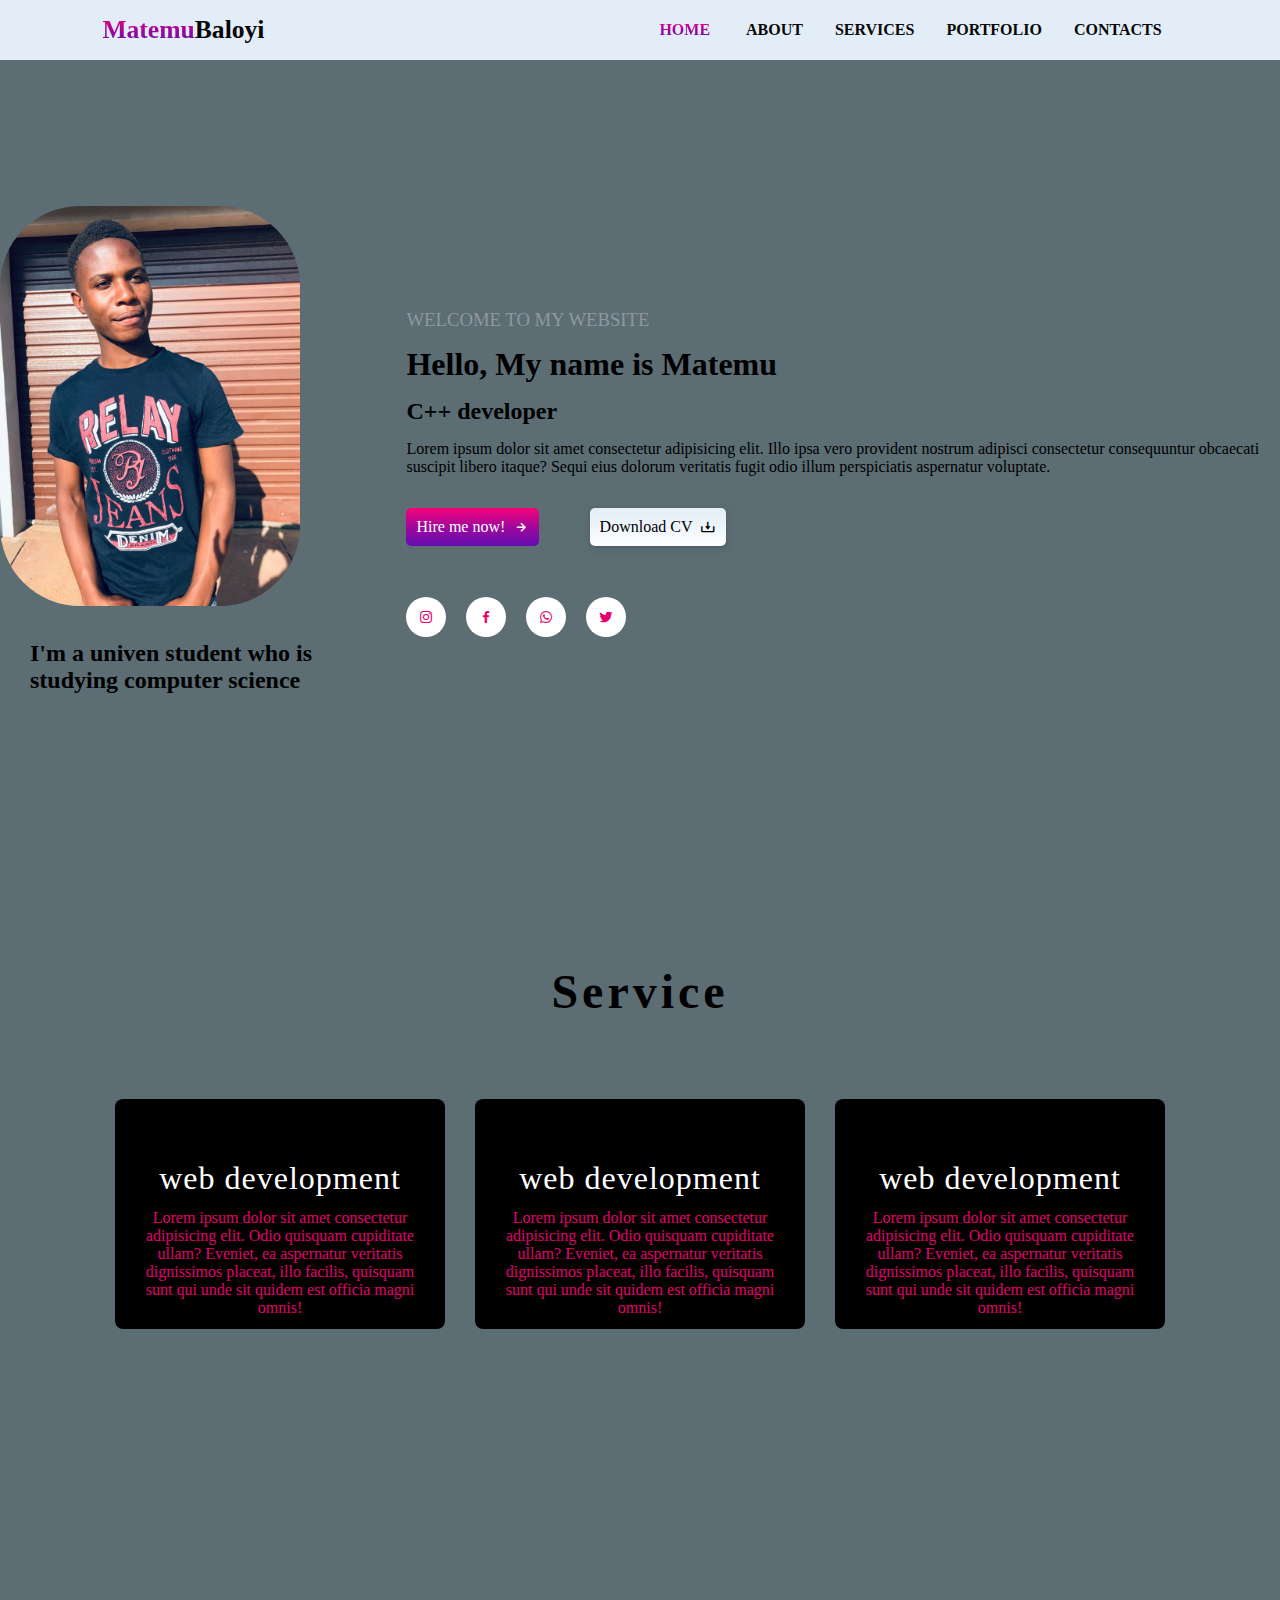
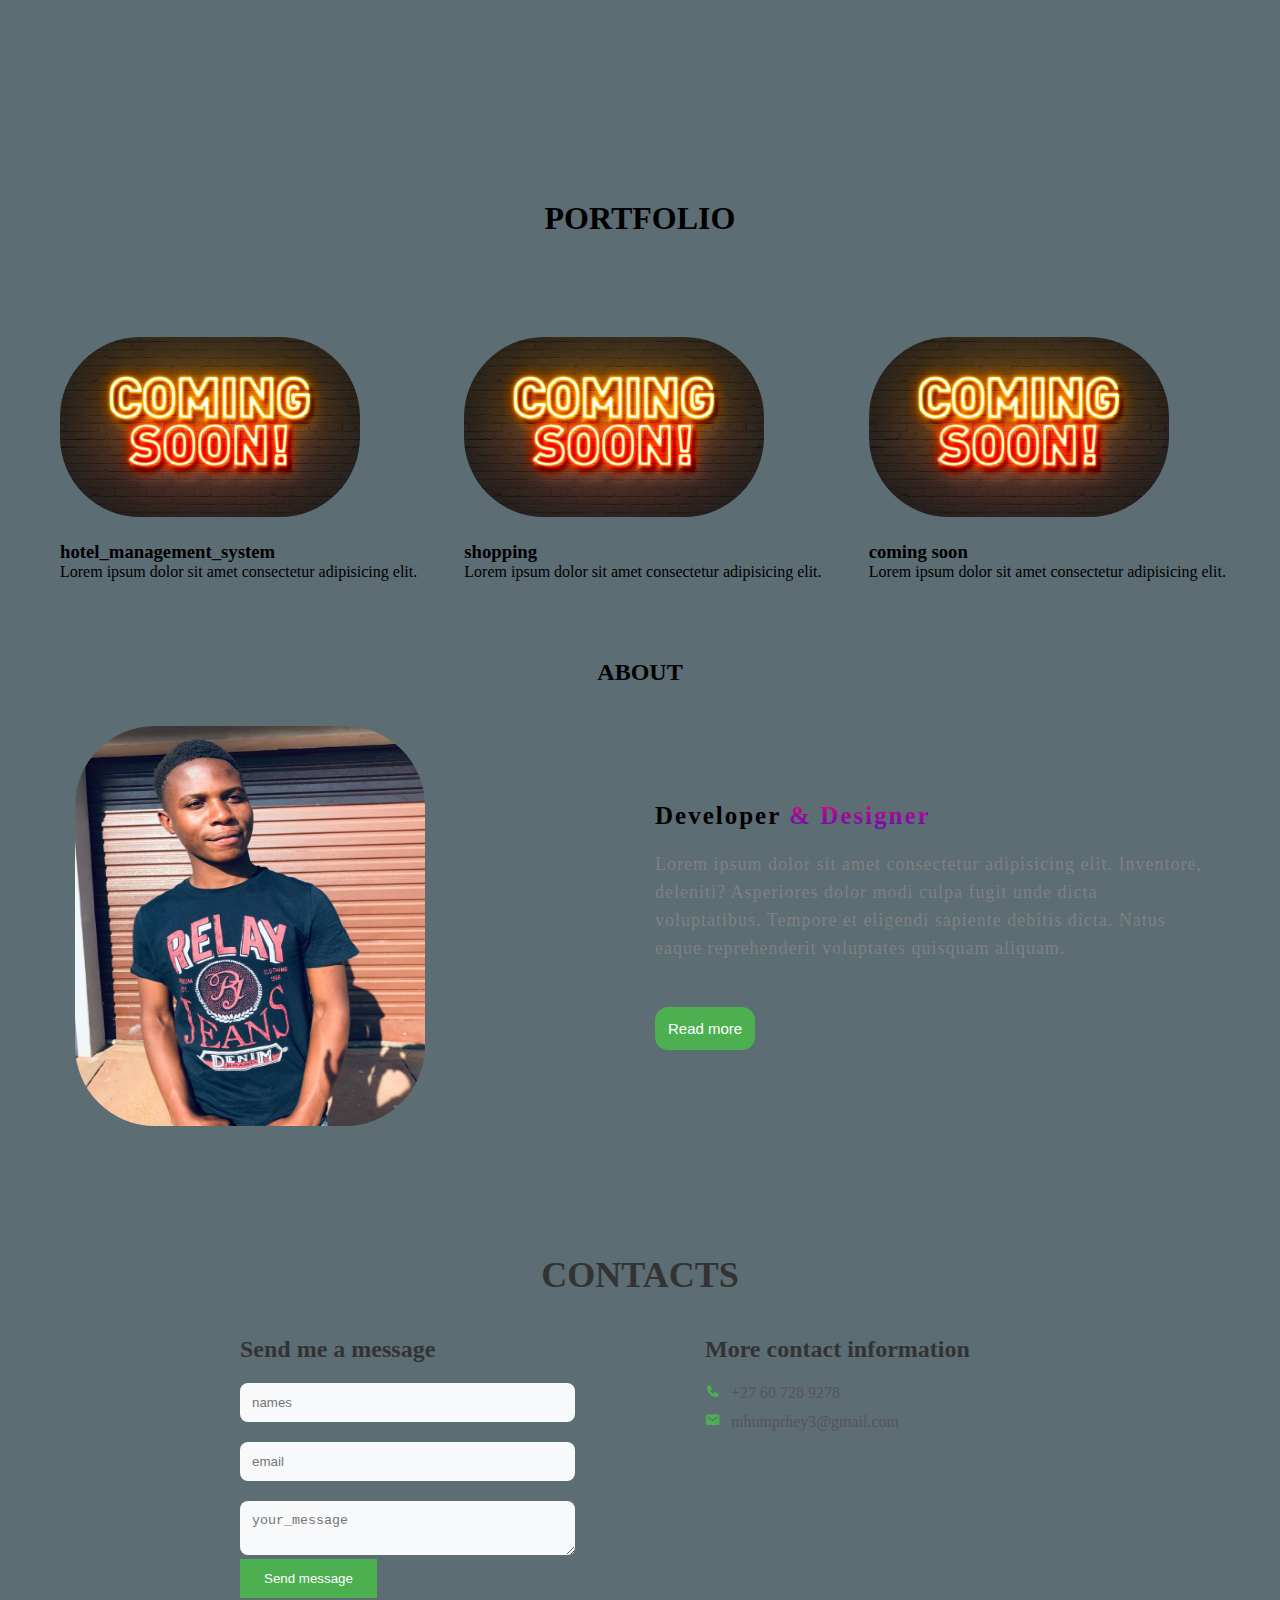
<file: index.html>
<!DOCTYPE html>
<html lang="en">
<head>
    <meta charset="UTF-8">
    <meta name="viewport" content="width=device-width, initial-scale=1.0">
    <link href='https://unpkg.com/boxicons@2.1.4/css/boxicons.min.css' rel='stylesheet'>
    <link rel="stylesheet" href="style.css">
    <title>Homepage</title>
</head>
<body>
    <header>
        <a href="#" class="logo"><span>Matemu</span>Baloyi</a>
        
        <ul class="Navsidebar">
            <li class="x-button" onclick=hideNavsidebar()><a href="#" class="logo"><svg xmlns="http://www.w3.org/2000/svg" display=flex; width="28" height="28" viewBox="0 0 24 24" style="fill: rgba(0, 0, 0, 1);transform: 1px; msFilter: 1px;"><path d="m16.192 6.344-4.243 4.242-4.242-4.242-1.414 1.414L10.535 12l-4.242 4.242 1.414 1.414 4.242-4.242 4.243 4.242 1.414-1.414L13.364 12l4.242-4.242z"></path></svg></a></li>
            <li><a href="home" class="active">HOME</a></li>
            <li><a href="about">ABOUT</a></li>
            <li><a href="services">SERVICES</a></li>
            <li><a href="portfolio">PORTFOLIO</a></li>   
            <li><a href="contact">CONTACTS</a></li>
        </ul> 

        <ul class="nav-list">
            
            <li><a href="home" class="active">HOME</a></li>
            <li><a href="about">ABOUT</a></li>
            <li><a href="services">SERVICES</a></li>
            <li><a href="portfolio">PORTFOLIO</a></li> 
            <li><a href="contact">CONTACTS</a></li>
            <li class="menu" onclick=showNavsidebar()><a href="#"><svg xmlns="http://www.w3.org/2000/svg"  width="24" height="24" viewBox="0 0 24 24" style="fill: rgba(0, 0, 0, 1); transform:1 ; msFilter:2;"><path d="M4 6h16v2H4zm0 5h16v2H4zm0 5h16v2H4z"></path></svg></i></a></li>
        </ul>   
    </header>

    <section class="homes" id="homes">
        <div class="img-dalas">
            <img src="img/IMG-20200815-WA0016.jpg" alt="">
            <div class="rotating-img">
                <div class="text">
                    <p><h2>I'm a univen student who is studying computer science</h2></p>
                </div>
            </div>
        </div>
        <div class="dalas-info">
            <h3>Welcome to my website</h3>
            <h1>Hello, My name is Matemu</h1>

            <div class="text-animate">
                <h2>C++ developer</h2>
            </div>

            <p>Lorem ipsum dolor sit amet consectetur adipisicing elit. Illo ipsa vero provident nostrum adipisci consectetur consequuntur obcaecati suscipit libero itaque? Sequi eius dolorum veritatis fugit odio illum perspiciatis aspernatur voluptate.</p>
            
            <div class="btn-box">
                <a href="mhumprhey3@gmail.com" class="btn">Hire me now!<i class='bx bx-right-arrow-alt'></i></a>
                <a href="img/blank.txt.txt" target="_blank" class="btn d-CV">Download CV<i class='bx bx-download' ></i></a>
            </div>
            <div class="social-media">

               <div class="Icons">
                  <a href="https://www.instagram.com"><i class='bx bxl-instagram' ></i></a>
                  <span></span>
                </div>

                <div class="Icons">
                   <a href="https://www.facebook.com"><i class='bx bxl-facebook' ></i></a>
                   <span></span>
                </div>

                <div class="Icons">
                  <a href="https://whatsapp.com"><i class='bx bxl-whatsapp' ></i></a>
                  <span></span>
                </div>

                <div class="Icons">
                    <a href="https://www.x.com"><i class='bx bxl-twitter' ></i></a>
                    <span></span>
                </div>
            </div>
        </div>
        
    </section>

    
    <section class="services">
        <div class="service_content">
            <h1 class="service_header">Service</h1>
            <div class="service">
                <div class="card_content">
                    
                    <div class="card">
                        <i class = 'bx bxs-image-alt'></i>
                        <h2 class="role">web development</h2>
                        <p class="paragraph">Lorem ipsum dolor sit amet consectetur adipisicing elit. 
                            Odio quisquam cupiditate ullam? Eveniet, ea aspernatur veritatis dignissimos placeat,
                             illo facilis, quisquam sunt qui unde sit quidem est officia magni omnis!</p>
                    </div>
                     <div class="card">
                        <i class = 'bx bxs-image-alt'></i>
                        <h2 class="role">web development</h2>
                        <p class="paragraph">Lorem ipsum dolor sit amet consectetur adipisicing elit. 
                            Odio quisquam cupiditate ullam? Eveniet, ea aspernatur veritatis dignissimos placeat,
                             illo facilis, quisquam sunt qui unde sit quidem est officia magni omnis!</p>
                    </div>
                     <div class="card">
                        <i class = 'bx bxs-image-alt'></i>
                        <h2 class="role">web development</h2> 
                        <p class="paragraph">Lorem ipsum dolor sit amet consectetur adipisicing elit. 
                            Odio quisquam cupiditate ullam? Eveniet, ea aspernatur veritatis dignissimos placeat,
                             illo facilis, quisquam sunt qui unde sit quidem est officia magni omnis!</p>
                    </div>
                    
                </div>
            </div>
        </div>
    </section>
    
    

    <section class="portfolio">

        <div class="portfolio_header">
        <h3>
            PORTFOLIO
        </h3>
        
        </div>

        

        <div class="projects">
            
            <div class="portfolio_image">
              <div class="hotel_management_system">
                  <img src="img/coming soon.jpg" alt="">
                  <h3>
                     hotel_management_system
                  </h3>
                  <p>Lorem ipsum dolor sit amet consectetur adipisicing elit.</p>
             </div> 
            </div>

            <div class="portfolio_image">
              <div class="Online_shopping_page">
                  <img src="img/coming soon.jpg" alt="">
                  <h3>
                     shopping
                  </h3>
                  <p>Lorem ipsum dolor sit amet consectetur adipisicing elit.</p>
             </div>
            </div>
            
            <div class="portfolio_image">
              <div class="Online_shopping_page">
                  <img src="img/coming soon.jpg" alt="">
                  <h3>
                     coming soon
                  </h3>
                  <p>Lorem ipsum dolor sit amet consectetur adipisicing elit.</p>
             </div>
            </div>

        </div>
    </section>
    

    <section class="about" id="about">
        <h2 class="about_header">ABOUT</h2>
        <div class="about_content"> 
            <img src="img/IMG-20200815-WA0016.jpg" alt="">

            <div class="about_text">
                
                <h5 class="about_role">Developer <span class="role">& Designer</span> </h5>
                <p>
                Lorem ipsum dolor sit amet consectetur adipisicing elit.
                 Inventore, deleniti? Asperiores dolor modi culpa fugit unde dicta voluptatibus. 
                 Tempore et eligendi sapiente debitis dicta. Natus eaque reprehenderit voluptates quisquam aliquam.
                </p>
                <button class="button">Read more</button>
            </div>
        </div>
    </section>
 
   

   <section class="contacts">
     <div class="container">
        <h2 class="contact_header">CONTACTS</h2>
        <div class="contact_wrapper">
            <div class="contact_form">
                <h3 class="notice">Send me a message</h3>      
            <form>
                <div class="form_group">
                    <input type="text" name="name" placeholder="names" id="Your_name">
                </div>
                 <div class="form_group">
                    <input type="email" name="email" placeholder="email">
                </div>
                 <div class="form_group_meassge">
                    <textarea name="message" placeholder="your_message"></textarea>
                </div>
                <button type="Submit">Send message</button>
            </form>
            </div>
            <div class="contact_information">
            <h3>More contact information</h3>
            <p><i class='bx bxs-phone' ></i>+27 60 728 9278</p>
            <p><i class='bx bxs-envelope' ></i>mhumprhey3@gmail.com</p>
            </div>
            
        </div>
        
    </div>
    
   </section>

   <footer>

   </footer>

   <script>
    function showNavsidebar() {
        const sidebar = document.querySelector('.Navsidebar')
        sidebar.style.display = 'flex'
    }
    function hideNavsidebar() {
        const sidebar = document.querySelector('.Navsidebar')
        sidebar.style.display = 'none'
    }
   </script>
    <script src="https:smtpjs.com/v3/smtp.js"></script>
</body>
</html>
</file>
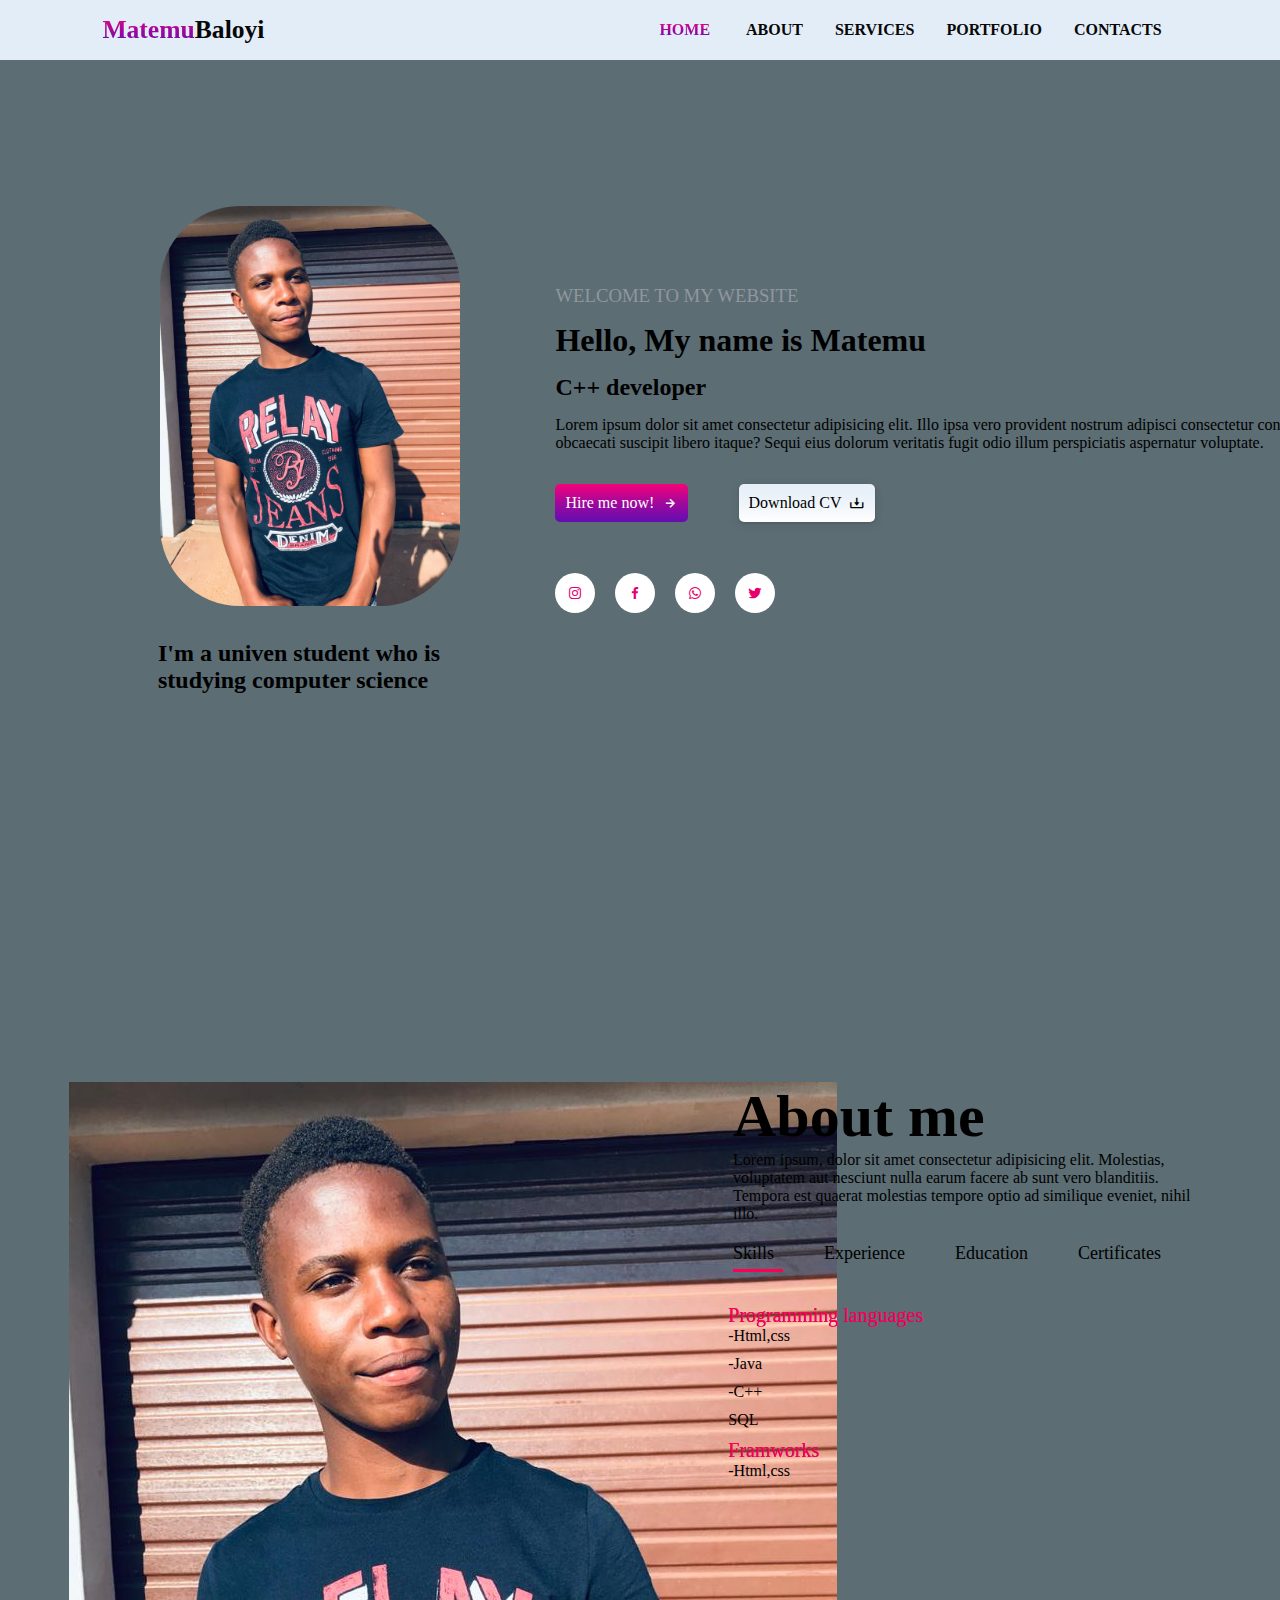
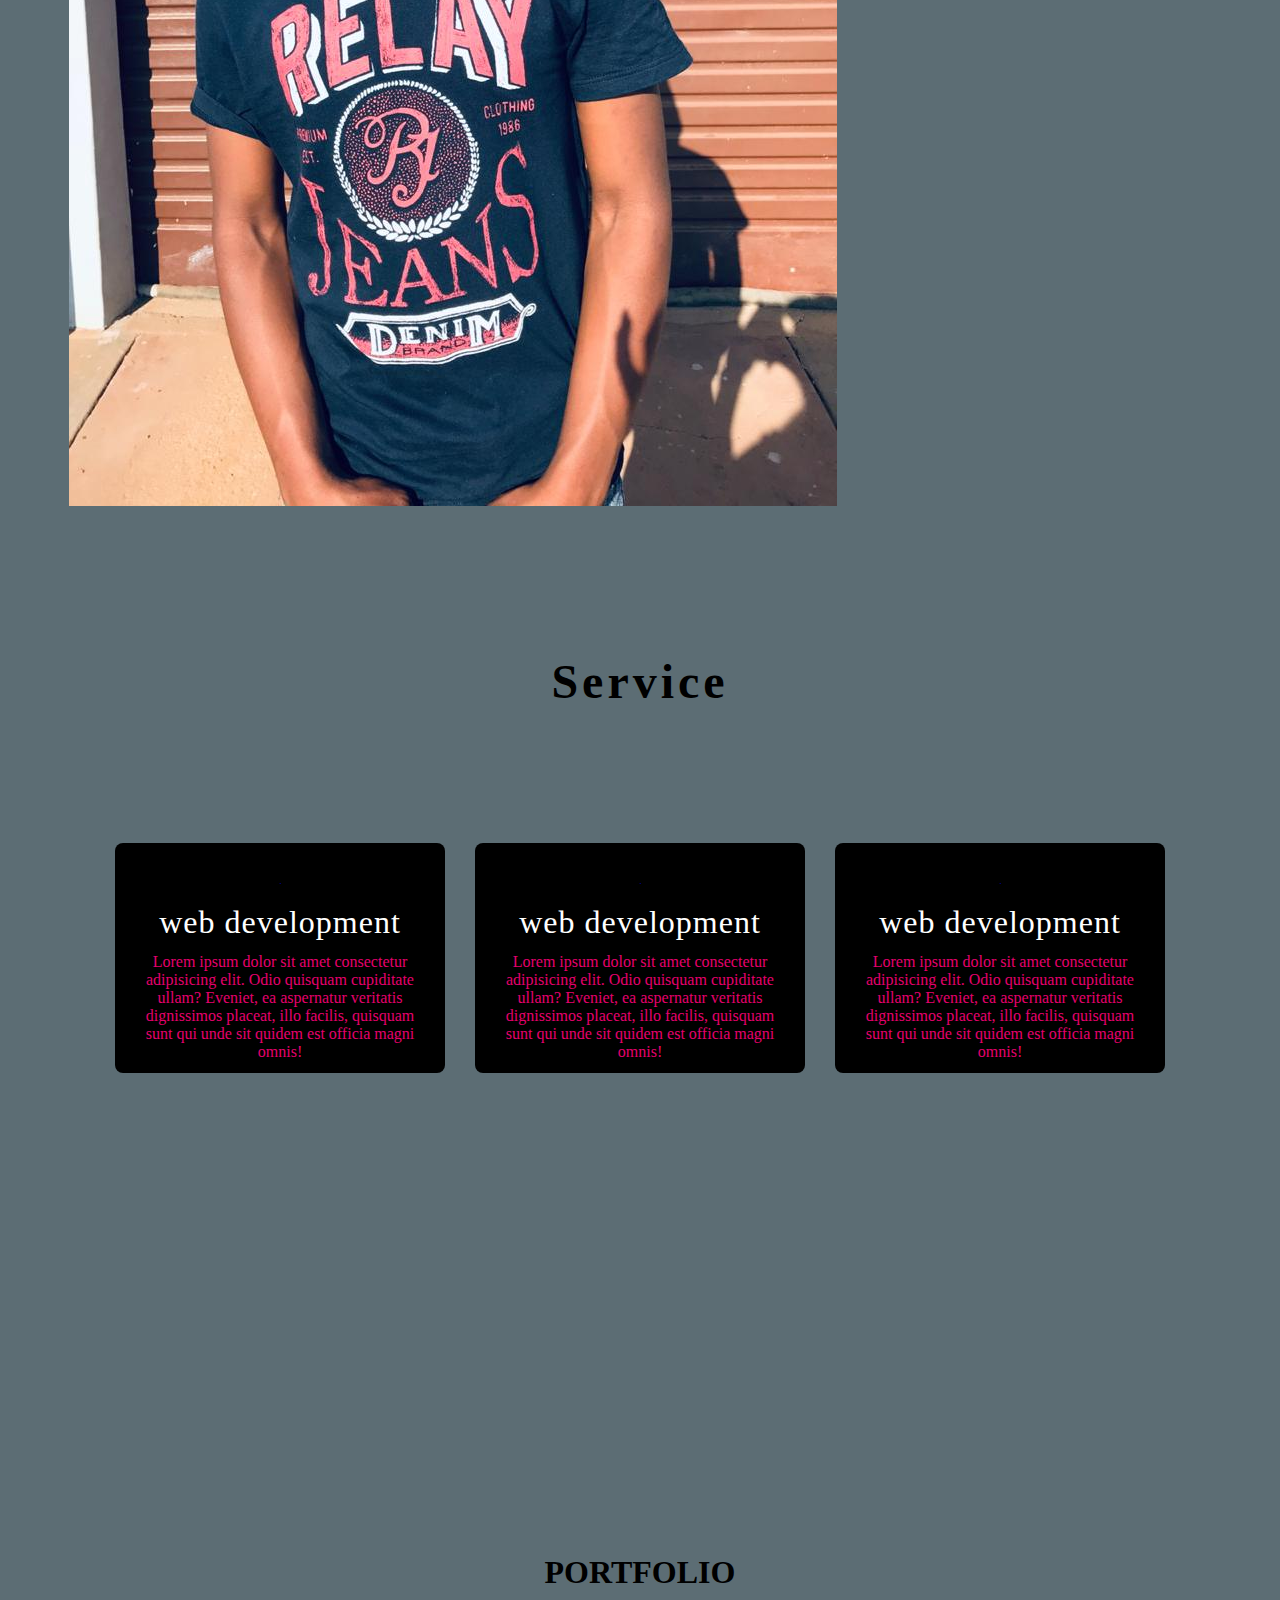
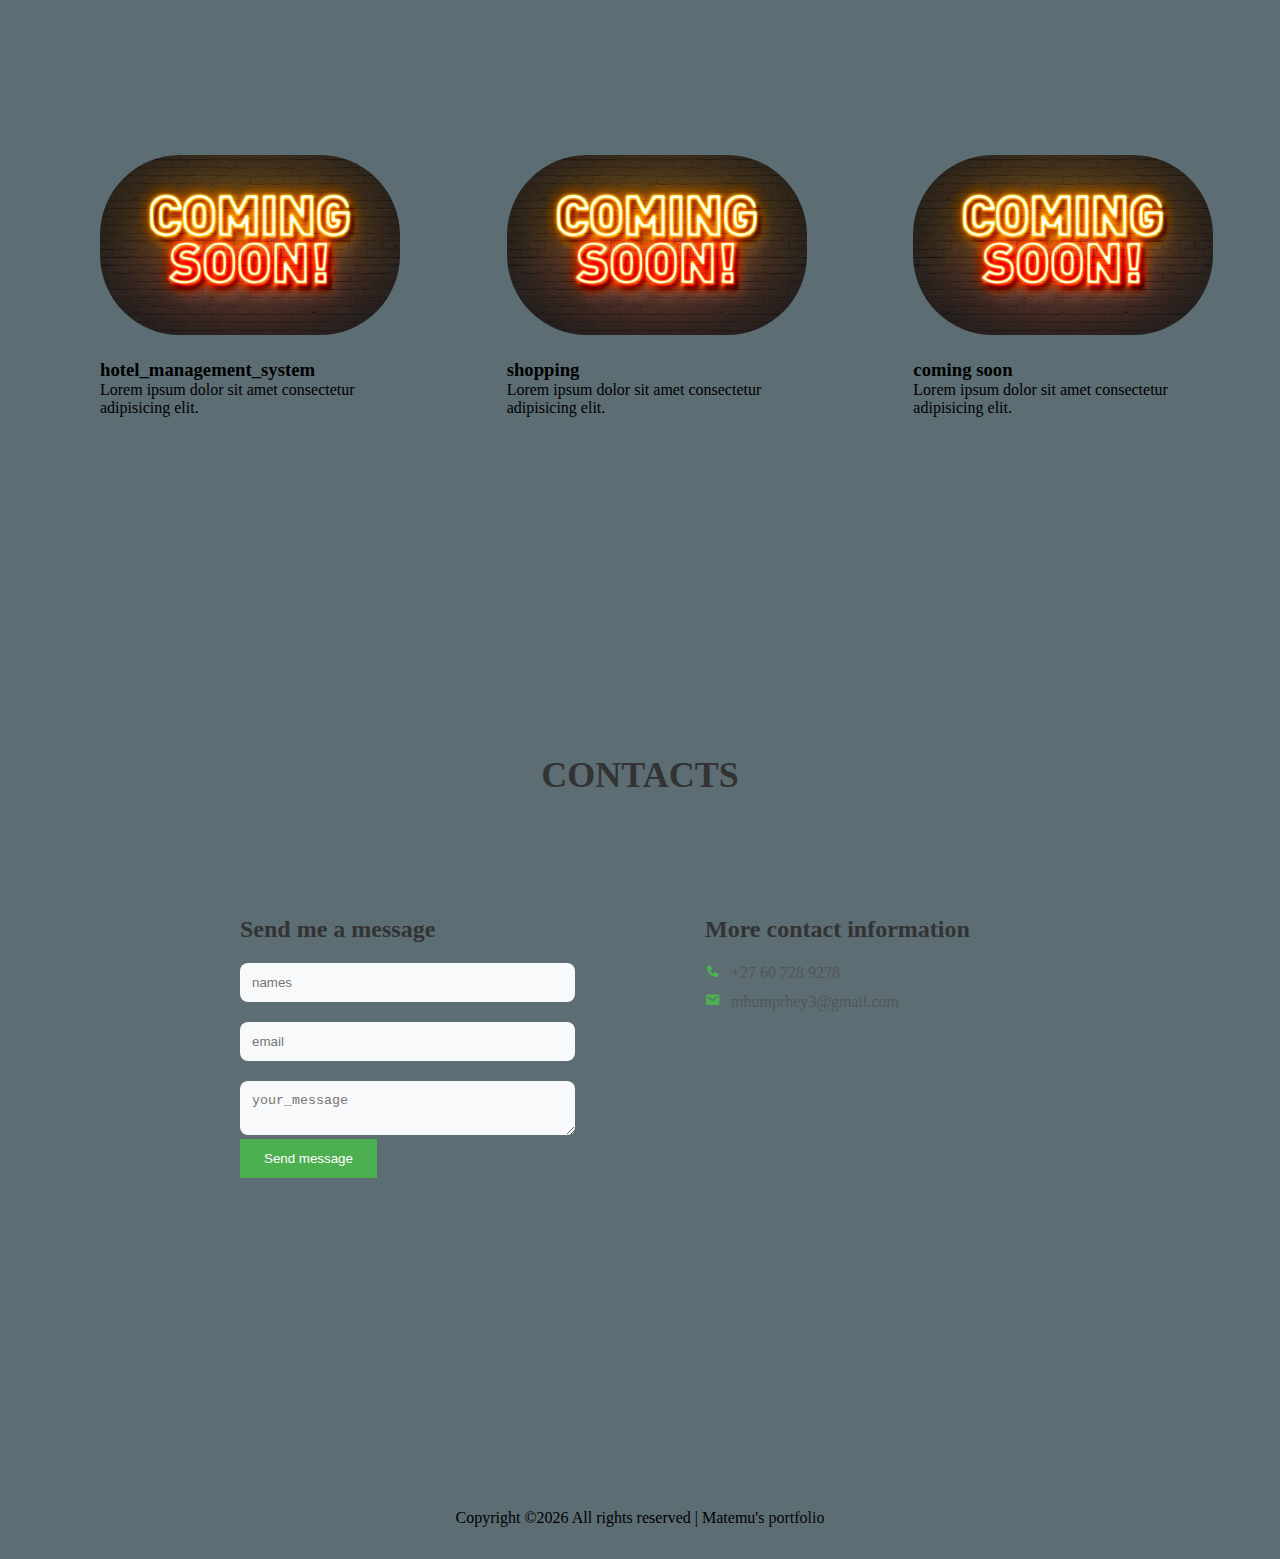
<file: MyHomepage/index.html>
<!DOCTYPE html>
<html lang="en">
<head>
    <meta charset="UTF-8">
    <meta name="viewport" content="width=device-width, initial-scale=1.0">
    <link href='https://unpkg.com/boxicons@2.1.4/css/boxicons.min.css' rel='stylesheet'>
    <link rel="stylesheet" href="style.css">
    <link rel="icon" type="image/x-icon" href="/img/android-chrome-512x512.png">
    <title>Matemu Baloyi portfolio</title>
</head>
<body>
    <header>
        <a href="#" class="logo"><span>Matemu</span>Baloyi</a>
        
        <ul class="Navsidebar">
            <li class="x-button" onclick=hideNavsidebar()><a href="#" class="logo"><svg xmlns="http://www.w3.org/2000/svg" display=flex; width="28" height="28" viewBox="0 0 24 24" style="fill: rgba(0, 0, 0, 1);transform: 1px; msFilter: 1px;"><path d="m16.192 6.344-4.243 4.242-4.242-4.242-1.414 1.414L10.535 12l-4.242 4.242 1.414 1.414 4.242-4.242 4.243 4.242 1.414-1.414L13.364 12l4.242-4.242z"></path></svg></a></li>
            <li><a href="#homes" class="active">HOME</a></li>
            <li><a href="#about">ABOUT</a></li>
            <li><a href="#services">SERVICES</a></li>
            <li><a href="#portfolio">PORTFOLIO</a></li>   
            <li><a href="#contacts">CONTACTS</a></li>
        </ul> 

        <ul class="nav-list">
            
            <li><a href="#homes" class="active">HOME</a></li>
            <li><a href="#about">ABOUT</a></li>
            <li><a href="#services">SERVICES</a></li>
            <li><a href="#portfolio">PORTFOLIO</a></li> 
            <li><a href="#contacts">CONTACTS</a></li>
            <li class="menu  responsive-menu" onclick=showNavsidebar()><a href="#"><svg xmlns="http://www.w3.org/2000/svg"  width="24" height="24" viewBox="0 0 24 24" style="fill: rgba(0, 0, 0, 1); transform:1 ; msFilter:2;"><path d="M4 6h16v2H4zm0 5h16v2H4zm0 5h16v2H4z"></path></svg></i></a></li>
        </ul>   
    </header>

    <section class="homes" id="homes">
        <div class="img-dalas">
            <img src="img/IMG-20200815-WA0016.jpg" alt="">
            <div class="rotating-img">
                <div class="text">
                    <p><h2>I'm a univen student who is studying computer science</h2></p>
                </div>
            </div>
        </div>
        <div class="dalas-info">
            <h3>Welcome to my website</h3>
            <h1>Hello, My name is Matemu</h1>

            <div class="text-animate">
                <h2>C++ developer</h2>
            </div>

            <p>Lorem ipsum dolor sit amet consectetur adipisicing elit. Illo ipsa vero provident nostrum adipisci consectetur consequuntur obcaecati suscipit libero itaque? Sequi eius dolorum veritatis fugit odio illum perspiciatis aspernatur voluptate.</p>
            
            <div class="btn-box">
                <a href="mhumprhey3@gmail.com" class="btn">Hire me now!<i class='bx bx-right-arrow-alt'></i></a>
                <a href="img/Matemu CV.pdf" target="_blank" class="btn d-CV">Download CV<i class='bx bx-download' ></i></a>
            </div>
            <div class="social-media">

               <div class="Icons">
                  <a href="https://www.instagram.com/matimu.baloyi"><i class='bx bxl-instagram' ></i></a>
                  <span></span>
                </div>

                <div class="Icons">
                   <a href="https://www.facebook.com/matimu.baloyi.710"><i class='bx bxl-facebook' ></i></a>
                   <span></span>
                </div>

                <div class="Icons">
                  <a href="https://wa.me/0607289278"><i class='bx bxl-whatsapp' ></i></a>
                  <span></span>
                </div>

                <div class="Icons">
                    <a href="https://www.x.com"><i class='bx bxl-twitter' ></i></a>
                    <span></span>
                </div>
            </div>
        </div>
        
    </section>

        <section class="about" id="about">
        <div class="container">
            <div class="row">
                <div class="about-col-1">
                    <img src="img/IMG-20200815-WA0016.jpg" class="image" alt="">
                </div>
                <div class="about-col-2">
                    <h1 class="sub-title">About me</h1>
                    <p>Lorem ipsum, dolor sit amet consectetur adipisicing elit. Molestias,
                         voluptatem aut nesciunt nulla earum facere ab sunt vero blanditiis.
                         Tempora est quaerat molestias tempore optio ad similique eveniet, nihil illo.</p>
                    <div class="tab-titles">
                        <p class="tab-links active-link" onclick="opentab('skills')">Skills</p>
                        <p class="tab-links" onclick="opentab('experience')">Experience</p>
                        <p class="tab-links" onclick="opentab('education')">Education</p>
                        <p class="tab-links" onclick="opentab('certificates')">Certificates</p>
                    </div>     
                    <div class="tab-contents active-tab" id="skills">
                        <ul>
                            <li><span>Programming languages</span><br>-Html,css</li>
                            <li>-Java</li>
                            <li>-C++</li>
                            <li>SQL</li>
                            <li><span>Framworks</span><br>-Html,css</li>
                            
                        </ul>
                    </div>
                    <div class="tab-contents" id="experience">
                        <ul>
                            <li><span>programming languages</span><br>-Html,css</li>
                            <li>-Java</li>
                            <li>-C++</li>
                            <li>SQL</li>
                        </ul>
                    </div>
                    <div class="tab-contents" id="education">
                        <ul>
                            <li><span>University of Venda</span><br></li>
                            <li>Bsc in Computer Sciences</li>
                            <li><span>2021-Current</span></li>
                            
                        </ul>
                    </div>
                    <div class="tab-contents" id="certificates">
                        <ul>
                            <li><span>COMING SOON</span><br></li>
                            
                        </ul>
                    </div>
                </div>
            </div>
        </div>
    </section>

 <!--<section class="abouts" id="abouts">
        <h2 class="about_header">ABOUT</h2>
          <div class="about_content"> 
            <img src="img/IMG-20200815-WA0016.jpg" class="images" alt="">

            <div class="about_text">
                
                <h5 class="about_role">Developer <span class="role">& Designer</span> </h5>
                <p>
                Lorem ipsum dolor sit amet consectetur adipisicing elit.
                 Inventore, deleniti? Asperiores dolor modi culpa fugit unde dicta voluptatibus. 
                 Tempore et eligendi sapiente debitis dicta. Natus eaque reprehenderit voluptates quisquam aliquam.
                </p>
                <a href=""><button class="button">Read more</button></a>
            </div>
        </div>
    </section>
    -->
    <section class="services" id="services">
        <div class="service_content">
            <h1 class="service_header">Service</h1>
            <div class="service">
                <div class="card_content">
                    
                    <div class="card">
                        <i class = 'bx bxs-image-alt'></i>
                        <h2 class="role">web development</h2>
                        <p class="paragraph">Lorem ipsum dolor sit amet consectetur adipisicing elit. 
                            Odio quisquam cupiditate ullam? Eveniet, ea aspernatur veritatis dignissimos placeat,
                             illo facilis, quisquam sunt qui unde sit quidem est officia magni omnis!</p>
                    </div>
                     <div class="card">
                        <i class = 'bx bxs-image-alt'></i>
                        <h2 class="role">web development</h2>
                        <p class="paragraph">Lorem ipsum dolor sit amet consectetur adipisicing elit. 
                            Odio quisquam cupiditate ullam? Eveniet, ea aspernatur veritatis dignissimos placeat,
                             illo facilis, quisquam sunt qui unde sit quidem est officia magni omnis!</p>
                    </div>
                     <div class="card">
                        <i class = 'bx bxs-image-alt'></i>
                        <h2 class="role">web development</h2> 
                        <p class="paragraph">Lorem ipsum dolor sit amet consectetur adipisicing elit. 
                            Odio quisquam cupiditate ullam? Eveniet, ea aspernatur veritatis dignissimos placeat,
                             illo facilis, quisquam sunt qui unde sit quidem est officia magni omnis!</p>
                    </div>
                    
                </div>
            </div>
        </div>
    </section>
    
    

    <section class="portfolio" id="portfolio">

        <div class="portfolio_header">
        <h3>
            PORTFOLIO
        </h3>
        
        </div>

        

        <div class="projects" id="projects">
            
            <div class="portfolio_image">
              <div class="hotel_management_system">
                  <img src="img/coming soon.jpg" alt="">
                  <h3>
                     hotel_management_system
                  </h3>
                  <p>Lorem ipsum dolor sit amet consectetur adipisicing elit.</p>
             </div> 
            </div>

            <div class="portfolio_image">
              <div class="Online_shopping_page">
                  <img src="img/coming soon.jpg" alt="">
                  <h3>
                     shopping
                  </h3>
                  <p>Lorem ipsum dolor sit amet consectetur adipisicing elit.</p>
             </div>
            </div>
            
            <div class="portfolio_image">
              <div class="Online_shopping_page">
                  <img src="img/coming soon.jpg" alt="">
                  <h3>
                     coming soon
                  </h3>
                  <p>Lorem ipsum dolor sit amet consectetur adipisicing elit.</p>
             </div>
            </div>

        </div>
    </section>
 
   

   <section class="contacts" id="contacts">
     <div class="container">
        <h2 class="contact_header">CONTACTS</h2>
        <div class="contact_wrapper">
            <div class="contact_form">
                <h3 class="notice">Send me a message</h3>      
            <form>
                <div class="form_group">
                    <input type="text" name="name" placeholder="names" id="Your_name">
                </div>
                 <div class="form_group">
                    <input type="email" name="email" placeholder="email">
                </div>
                 <div class="form_group_meassge">
                    <textarea name="message" placeholder="your_message"></textarea>
                </div>
                <button type="Submit">Send message</button>
            </form>
            </div>
            <div class="contact_information">
            <h3>More contact information</h3>
            <p><i class='bx bxs-phone' ></i>+27 60 728 9278</p>
            <p><i class='bx bxs-envelope' ></i>mhumprhey3@gmail.com</p>
            </div>
            
        </div>
        
    </div>
    
   </section>

   <footer class="ftco-footer ftco-section">
		<div class="footer-container">
		  <div class="row">
			<div class="col-md-12 text-center">
  
			  <p><!-- Link back to Colorlib can't be removed. Template is licensed under CC BY 3.0. -->
	Copyright &copy;<script>document.write(new Date().getFullYear());</script> All rights reserved | Matemu's <i class="icon-heart color-danger" aria-hidden="true"></i>  <a href="https://colorlib.com" target="_blank">portfolio</a>
	<!-- Link back to Colorlib can't be removed. Template is licensed under CC BY 3.0. --></p>
			</div>
		  </div>
		</div>
	  </footer>

   <script>

     const tablinks = document.getElementsByClassName("tab-links")
        const tabcontents = document.getElementsByClassName("tab-contents")

        function opentab(tabname){
            for (tablink of tablinks) {
                tablink.classList.remove("active-link")
            }

            for (tabcontent of tabcontents) {
                tabcontent.classList.remove("active-tab")
            }
            event.currentTarget.classList.add("active-link")
            document.getElementById(tabname).classList.add("active-tab")
            
        }
    function showNavsidebar() {
        const sidebar = document.querySelector('.Navsidebar')
        sidebar.style.display = 'flex'
    }
    function hideNavsidebar() {
        const sidebar = document.querySelector('.Navsidebar')
        sidebar.style.display = 'none'
    }
   </script>
    <script src="https:smtpjs.com/v3/smtp.js"></script>
</body>
</html>
</file>
<file: style.css>
@import url('https://fonts.googleapis.com/css2?family=Poppins:ital,wght@0,100;0,200;0,300;0,400;0,500;0,600;0,800;1,700&display=swap');


*{
    padding: 0;
    margin: 0;
    box-sizing: border-box;
    list-style: none;
    scroll-behavior: smooth;
}
:root{
    --bg-color:#e3edf7;
    --gradient-white-bg:linear-gradient(0deg,#FFF 0%,#edf4Fa 51%,#e5eef7 100%);
    --gradient-color-bg:linear-gradient(180deg,rgba(247,1,120,1)0%,
                                                rgba(160,8,156,1)50%,
                                                rgba(99,13,178,1)100%);
    --main-color:#e6006d;
    --font-color:#90979f;
    --hover-box-shadow:rgba(0,0,0,0,19)0px 10px 20px,
                       rgba(0,0,0,0,23)0px 6px 6px;
}
a{
    text-decoration: none;
    color:#070707;
}
body{
    font-family: 'Poppins' sans-serif;
    background:rgb(92, 109, 116);
}
header{
    padding:15px 8%;
    width:100%;
    position: fixed;
    top:0;
    left: 0;
    display: flex;
    align-items: center;
    justify-content: space-between;
    background-color:var(--bg-color);
    z-index: 100;
    transition: .3s;
}

header .logo{
    font-size: 1.6rem;
    font-weight:700 ;
}
span{
    background: var(--gradient-color-bg);
    -webkit-background-clip: text;
    color: transparent;
}
header ul{
    display: flex;
}
header li{
    margin: 0 1rem;

}
header .active{
    margin-right: 20px;
}
header a{
    display: inline-flex;
    font-weight: 600;

}
.nav-list li a:hover,.nav-list li a.active{
    background: var(--gradient-color-bg);
    -webkit-background-clip: text;
    color: transparent;
}
header li:first-child{
    margin-right: auto;
}
.Navsidebar{
    position: fixed;
    top: 0;
    right: 0;
    height: 100vh;
    width: 250px;
    z-index: 999;
    background-color: rgba(255, 255, 255, 0.356);
    backdrop-filter: blur(50px);
    box-shadow: -10px 0 1 rgba(0,0,0,0.1);
    display: none;
    flex-direction: column;
    align-items: flex-start;
    justify-content: flex-start;
    
}
.Navsidebar li{
    width: 100%;
    margin-top: 10px;
    margin-bottom: 10px;
    margin-left: 50px;
    margin-right: 10px;
    justify-content: space-between;

}
.Navsidebar li:hover{
    background: var(--gradient-color-bg);
    -webkit-background-clip: text;
    
}
.Navsidebar .logo{
    margin: 20px 0 40px 50px;
}
.Navsidebar a{
    width: 100%;
}
.menu{
    margin-left: 110px;
    display: none;
}
.x-button{
    margin-left: 40%;
}


.btn{
    background: var(--gradient-color-bg);
    color: #fff;
    padding:8px 10px;
    border-radius: 5px;
    font-weight: 400;
    transition: all 0.3s ease;

}
.btn:hover,.btn-box .d-CV:hover{
    box-shadow: var(--hover-box-shadow);
}
/*-----------Section----------*/
section .homes{
    padding: 90px 8%;
}
.homes{
    min-height: 100vh;
    height:100%;
    width:100%;
    display: flex;
    grid-template-columns: repeat(2,1fr);
    align-items: center;
    grid-gap: 4em;
    background: rgb(92, 109, 116);
}
.dalas-info{
    margin-top: 3rem;
}

.dalas-info h3{
    color: var(--font-color);
    font-weight: 300;
    text-transform: uppercase;
    font-size: 1,3rem;
    padding-bottom: 15px;
}
.dalas-info h1{
    padding-bottom: 15px;
}
.text-animate h2{
    padding-bottom: 15px;
}

.btn-box{
    display: flex;
    justify-content: space-between;
    width: 320px;
    margin-top: 2rem;
    margin-bottom: 3rem;
}
.btn-box .btn{
    padding: 10px;
    display: flex;
    align-items: center;
    justify-content: space-between;
    gap: 8px;
}
.btn-box .d-CV{
    background: var(--gradient-white-bg);
    padding: 10px;
    border-radius: 5px;
    font-weight: 500;
    color: #000;
    box-shadow: rgba(60, 64, 67, 0.3)0px 1px 2px 0,
                  rgba(60,64,67,0.15)0px 2px 6px 2px;
    transition: 0.3s;              
}
.social-media{
    display: flex;
    justify-content: space-between;
    width: 220px;
    height: 45px;
}
.social-media a{
    width: 40px;
    height: 40px;
    font-size: 1rem;
    color: var(--main-color);
    background: #fff;
    display: inline-flex;
    justify-content: center;
    align-items: center;
    transition: 0.2s;
    border-radius: 50%;
    z-index: 1;
}
.social-media a:hover{
    background: var(--gradient-color-bg);
    color: #FFF;
}
.Icons{
    position: relative;
    display: flex;
    justify-content: center;
    align-items: center;
}
/*.Icons span{
    position: relative;
    width:50px;
    height: 50px;
    background: var(--gradient-color-bg);
    border-radius: 50%;
    display: flex;
}
*/


.img-dalas{
    position: relative;
}


.img-dalas img{
    position: relative;
    width: 300px;
    height: auto;
    border-radius: 80px;
    z-index: 1;
}
.text h2{
    padding-top: 30px;
    padding-left:30px;
    font-size: bold;
    color: black;
}
/*--------------------servives-----------------------*/
.services{
    min-height: 100vh;
    width: 100%;
}
.service_content{
    padding: 5% 8%;
}
.service{
    display: flex;
    flex-direction: column;
    align-items: center;
}
.service_header{
    font-size: 3rem;
    letter-spacing: 4px;
    position: relative;
    text-align: center;

}
.service::after{
    content: "";
    position: absolute;
    top: 100%;
    left:10%;
    height:8px;
    width: 80%;
    border-radius: 8px;
    
}
.card_content{
    display: grid;
    grid-template-columns: repeat(3, 1fr);
    gap: 30px;
    margin-top:80px ;

}
.card{
    height: 230px;
    width: 330px;
    padding: 3% 8%;
    background-color: #000;
    border: 0.2px solid rgba(114,226,174,0,2);
    border-radius:8px ;
    transition: .6px;
    display: flex;
    align-items: center;
    flex-direction: column;
    position: relative;
    overflow: hidden;
}
.card::after{
    content: "";
    position: relative;
    top: 150%;
    left: -200px;
    width: 120%;
    transform: rotate(50deg);
    background-color: white;
    height: 18px;
    filter: blur(20px);
    opacity: 0,5;
    transition: 1s;

}
.card:hover:after{
    width: 225%;
    top: -100%;
}
.card:hover{
    background-color: transparent;
    transform: translateY(-8px);
    border-color: skyblue;

}
.card .role{
    color: white;
    font-size: 2rem;
    font-weight: 500;
    letter-spacing: 1px;
}
.card i{
    color: blue;
    margin-top: 30px;
    margin-bottom: 20px;
    font-size: 1px;
}
.card .paragraph{
    text-align: center;
    width: 100%;
    margin: 12px 0;
    color: #e6006d;
}
.color:hover{
    color: aqua;
}/*
@media screen and (max-width : 120px){
    .card_content{
        grid-template-rows: repeat(2, 1fr);
    }
}
@media screen and (max-width : 900px){
    .card-content{
    grid-template-rows: repeat(1, 1fr);
    }

    .service_header{
        font-size: 3.5rem;
    }
}
*/
/*-------------------portofolio----------------------*/
.projects{
    padding-left: 60px;
    display: grid;
    grid-template-columns: auto auto auto auto;
    gap: 40px;
}
.portfolio .portfolio_header h3{
    font-size:2rem;
    text-align: center;
    padding-bottom: 100px;

}
.projects .portfolio_image{
    justify-content: center;
    align-items:center;
    
}
.projects .portfolio_image img{
    position: relative;
    width: 300px;
    height: auto;
    border-radius: 80px;
    margin-bottom: 20px;
    
}
/*--------------------------about-------------------------*/
.about{
    width: 100%;
    padding: 78px 0px;
}
.about img{
    width: 350px;
    height: 400px;
    border-radius: 80px
}
.about_text{
    width:550px;
}
.about_header{
    text-align: center;
    padding-bottom: 40px;
}
.about_content{
    width: 1130px;
    max-width: 95%;
    margin: 0 auto;
    display: flex;
    align-items: center;
    justify-content: space-between;
    gap: 50px;
}
.about_text .about_header{
    font-size: 40px;
    text-transform: capitalize;
    margin-bottom: 20px;
    
}
.about_text .about_role{
    font-size: 25px;
    text-transform: capitalize;
    margin-bottom: 20px;
    letter-spacing: 2px;
}
.about_text p{
    color: grey;
    letter-spacing: 1px;
    line-height: 28px;
    font-size: 18px;
    margin-bottom: 45px;
}
.button{
    display: inline-block;
    padding: 13px;
    border-radius: 13px;
    font-size: 15px;
    font-weight: 350;
    transition: all .50 ease;
    cursor: pointer;
}
.button:hover{
    transform: translateX(10px);
    border: 5px ;
    background: transparent;
}

/*---------------------------contacts-----------------------*/

.contacts{
    min-height: 100vh;
    padding: 50px;
    text-align: center;
}
.container{
    max-width: 800px;
    margin: 0 auto;
}
.container .contact_header{
    font-size: 36px;
    margin-bottom: 40px;
    color: #333;

}
.contact_wrapper{
    display: grid;
    grid-template-columns: repeat(2, 1fr);
    gap: 130px;
}
.contact_form{
    text-align: left;
}
.contact_form .notice{
    font-size: 24px;
    padding-bottom: 20px;
    color: #333;

}
.form_group{
    margin-bottom: 20px;
}
.contact_form.form_group_meassge{
    width: 100%;
    height: 600px;
}
input, textarea{
    width: 100%;
    padding: 12px;
    border-radius: 8px;
    border: none;
    background-color: #f8f9fa;
    color: #333;
}
input:focus,textarea:focus{
    outline: none;
    box-shadow: 0 0 8px #bbb;
}
button{
    display: inline-block;
    padding: 12px 24px;
    background-color: #4caf50;
    color: #fff;
    border: none;
    cursor: pointer;

}
button:hover{
    background-color: #45a049;

}
.contact_information{
    text-align: left;
}
.contact_information h3{
    font-size: 24px;
    margin-bottom: 20px;
    color: #333;
}
.contact_information p{
    margin-bottom: 10px;
    color: #555;
}
.contact_information i{
    color: #4caf50;
    margin-right: 10px;
}
@media screen and (max-width:370px){

    /*--------------------home----------------------*/

   .homes{
       height:100%;
       width:100%;
       display: table-row;
       grid-template-rows: repeat(2,1fr);
       grid-gap: 4em;
       
   }
   .img-dalas{
       padding-top: 70px;
       margin-left: 50%;
   }
   .text h2{
       margin-right: 15%;
       font-size: bold;
       color: black;
   }
   .dalas-info{
       margin-left: 50%;
   }
   .dalas-info p{
       color: grey;
       letter-spacing: 1px;
       line-height: 20px;
       font-size: 18px;
   }
   .social-media{
       margin-left: 27%;
   }
   .container{
       padding:20px;
       margin-left: 30px;
   }
   .contact_wrapper{
       
       grid-template-columns: 1fr;
   }
   
   
}
@media screen and (max-width:600px){
/*---------------header-----------------*/
    header{
        width:100%;
        justify-content: space-between;
        z-index: 100;
        transition: .3s;
    }

    header .logo{
        font-size: 1.2rem;
        font-weight:700 ;
    }
    header ul{
        display: none;
    }
    .menu{
        display: block;
        margin-left: 110px;
        
    }
    .x-button{
        margin-left: 40%;
    }
/*--------------------home----------------------*/

    .homes{
        height:100%;
        width:100%;
        display: table-row;
        grid-template-rows: repeat(2,1fr);
        grid-gap: 4em;
        
    }
    .img-dalas{
        padding-top: 70px;
        margin-left: 25%;
    }
    .text h2{
        margin-right: 15%;
        font-size: bold;
        color: black;
    }
    .dalas-info{
        margin-left: 15%;
    }
    .dalas-info p{
        color: grey;
        letter-spacing: 1px;
        line-height: 20px;
        font-size: 18px;
    }
    .social-media{
        margin-left: 17%;
    }
    .container{
        padding:20px;
        margin-left: 30px;
    }
    .contact_wrapper{
        
        grid-template-columns: 1fr;
    }
    .btn-box{
        
        justify-content: space-between;
        width: 320px;
        margin-top: 2rem;
        margin-bottom: 3rem;
        margin-left: 2rem;
    }
    .btn-box .btn{
        padding-left: 10px;
        align-items: center;
        justify-content: space-between;
        gap: 8px;
    }
    .social-media{
        justify-content: space-between;
        width: 220px;
        height: 45px;
    }
    .social-media a{
        width: 40px;
        height: 40px;
        font-size: 1rem;
        color: var(--main-color);
        background: #fff;
        display: inline-flex;
        justify-content: center;
        align-items: center;
        transition: 0.2s;
        border-radius: 50%;
        z-index: 1;
    }

    /*---------------------services----------------------*/
    .service{
        display: table-row;
        border-spacing: 20%;
    }
    .service_content{
        padding: 15% 8%;
        row-gap: 30px;
    }
    .service_header{
        display: flex;
        align-items: center;
        margin-left: 0;
        margin-bottom: 50px;
        justify-content: center;
        font-size: 3rem;
        letter-spacing: 4px;
        
    }
    .card_content{
        display:table-row;
        align-items: center;
        border-spacing: 20%;
        margin-left: 50%;
    }
    .card{
        margin-left: 25%;
        margin-bottom: 10%;
    }
    /*-------------------porfolio---------------------*/
    .projects{
            padding-left: 60px;
            display: table-row;
            align-items: center; 
            gap: 40px;
            margin-left: 50%;
    }
    .projects .portfolio_image{
        justify-content: center;
        align-items:center;
        margin-left: 40%;
        margin-bottom: 10%;
        
    }
               
    .projects .portfolio_image img{
        width: 200px;
        height: auto;
        border-radius: 80px;
        margin-bottom: 20px;
        
    }
    .projects .portfolio_image h3{
        font-size: 25px;
        margin-bottom: 8px;
    }
    .projects .portfolio_image p{
        font-size: 20px;
    }
    /*---------------about--------------------*/
    
    .about img{
        width: 350px;
        height: auto;
        border-radius: 80px;
        display: flex;
        align-items: center;
        margin-left: 25%;
        padding-bottom: 30px;
    }
    .about_header{
        position: relative;
        text-align: center;
    }
    .about_content{
        width: 200px;
        display:table-row;
        align-items: center;
        
    }
    .about_role{
        margin-left: 20%;
    }
    .about_text{
        margin-left: 15%;
        padding-right:20% ;
    }
    .about_text p{
        color: grey;
        letter-spacing: 1px;
        line-height: 20px;
        font-size: 18px;
        
    }
    .button{
        margin-left: 35%;
        padding: 13px;
        border-radius: 13px;
        font-size: 15px;
        font-weight: 350;
        transition: all .50 ease;
        cursor: pointer;
    }
}
</file>
<file: MyHomepage/style.css>
@import url('https://fonts.googleapis.com/css2?family=Poppins:ital,wght@0,100;0,200;0,300;0,400;0,500;0,600;0,800;1,700&display=swap');


*{
    padding: 0;
    margin: 0;
    box-sizing: border-box;
    list-style: none;
    scroll-behavior: smooth;
}
:root{
    --bg-color:#e3edf7;
    --gradient-white-bg:linear-gradient(0deg,#FFF 0%,#edf4Fa 51%,#e5eef7 100%);
    --gradient-color-bg:linear-gradient(180deg,rgba(247,1,120,1)0%,
                                                rgba(160,8,156,1)50%,
                                                rgba(99,13,178,1)100%);
    --main-color:#e6006d;
    --font-color:#90979f;
    --hover-box-shadow:rgba(0,0,0,0,19)0px 10px 20px,
                       rgba(0,0,0,0,23)0px 6px 6px;
}
a{
    text-decoration: none;
    color:#070707;
}
body{
    font-family: 'Poppins' sans-serif;
    background:rgb(92, 109, 116);
}
header{
    padding:15px 8%;
    width:100%;
    position: fixed;
    top:0;
    left: 0;
    display: flex;
    align-items: center;
    justify-content: space-between;
    background-color:var(--bg-color);
    z-index: 100;
    transition: .3s;
}

header .logo{
    font-size: 1.6rem;
    font-weight:700 ;
}
span{
    background: var(--gradient-color-bg);
    -webkit-background-clip: text;
    color: transparent;
}
header ul{
    display: flex;
}
header li{
    margin: 0 1rem;

}
header .active{
    margin-right: 20px;
}
header a{
    display: inline-flex;
    font-weight: 600;

}
.nav-list li a:hover,.nav-list li a.active{
    background: var(--gradient-color-bg);
    -webkit-background-clip: text;
    color: transparent;
}
header li:first-child{
    margin-right: auto;
}
.Navsidebar{
    position: fixed;
    top: 0;
    right: 0;
    height: 100vh;
    width: 250px;
    z-index: 999;
    background-color: rgba(255, 255, 255, 0.356);
    backdrop-filter: blur(50px);
    box-shadow: -10px 0 1 rgba(0,0,0,0.1);
    display: none;
    flex-direction: column;
    align-items: flex-start;
    justify-content: flex-start;
    
}
.Navsidebar li{
    width: 100%;
    margin-top: 10px;
    margin-bottom: 10px;
    margin-left: 50px;
    margin-right: 10px;
    justify-content: space-between;

}
.Navsidebar li:hover{
    background: var(--gradient-color-bg);
    -webkit-background-clip: text;
    
}
.Navsidebar .logo{
    margin: 20px 0 40px 50px;
}
.Navsidebar a{
    width: 100%;
}
.menu{
    margin-left: 110px;
    display: none;
}
.x-button{
    margin-left: 40%;
}


.btn{
    background: var(--gradient-color-bg);
    color: #fff;
    padding:8px 10px;
    border-radius: 5px;
    font-weight: 400;
    transition: all 0.3s ease;

}
.btn:hover,.btn-box .d-CV:hover{
    box-shadow: var(--hover-box-shadow);
}
/*-----------Section----------*/
section .homes{
    padding: 90px 8%;
}
.homes{
    min-height: 100vh;
    height:90%;
    width:100%;
    display: flex;
    grid-template-columns: repeat(2,1fr);
    align-items: center;
    grid-gap: 4em;
    background: rgb(92, 109, 116);
    margin-left: 10%;
}
.dalas-info{
    margin: 3rem ;
}

.dalas-info h3{
    color: var(--font-color);
    font-weight: 300;
    text-transform: uppercase;
    font-size: 1,3rem;
    padding-bottom: 15px;
}
.dalas-info h1{
    padding-bottom: 15px;
}
.dalas-info p{
    text-wrap:balance;
}
.text-animate h2{
    padding-bottom: 15px;
}

.btn-box{
    display: flex;
    justify-content: space-between;
    width: 320px;
    margin-top: 2rem;
    margin-bottom: 3rem;
}
.btn-box .btn{
    padding: 10px;
    display: flex;
    align-items: center;
    justify-content: space-between;
    gap: 8px;
}
.btn-box .d-CV{
    background: var(--gradient-white-bg);
    padding: 10px;
    border-radius: 5px;
    font-weight: 500;
    color: #000;
    box-shadow: rgba(60, 64, 67, 0.3)0px 1px 2px 0,
                  rgba(60,64,67,0.15)0px 2px 6px 2px;
    transition: 0.3s;              
}
.social-media{
    display: flex;
    justify-content: space-between;
    width: 220px;
    height: 45px;
}
.social-media a{
    width: 40px;
    height: 40px;
    font-size: 1rem;
    color: var(--main-color);
    background: #fff;
    display: inline-flex;
    justify-content: center;
    align-items: center;
    transition: 0.2s;
    border-radius: 50%;
    z-index: 1;
}
.social-media a:hover{
    background: var(--gradient-color-bg);
    color: #FFF;
}
.Icons{
    position: relative;
    display: flex;
    justify-content: center;
    align-items: center;
}

.img-dalas{
    position: relative;
}


.img-dalas img{
    position: relative;
    width: 300px;
    height: auto;
    border-radius:80px;
    z-index: 1;
    margin-left: 10%;
}
.text h2{
    padding-top: 30px;
    padding-left:30px;
    font-size: bold;
    color: black;
}
/*--------------------servives-----------------------*/
.services{
    min-height: 100vh;
    width: 100%;
}
.service_content{
    padding: 5% 8%;
}
.service{
    display: flex;
    flex-direction: column;
    align-items: center;
    margin-top: 5%;
}
.service_header{
    font-size: 3rem;
    letter-spacing: 4px;
    position: relative;
    text-align: center;

}
.service::after{
    content: "";
    position: absolute;
    top: 100%;
    left:10%;
    height:8px;
    width: 80%;
    border-radius: 8px;
    
}
.card_content{
    display: grid;
    grid-template-columns: repeat(3, 1fr);
    gap: 30px;
    margin-top:80px ;

}
.card{
    height: 230px;
    width: 330px;
    padding: 3% 8%;
    background-color: #000;
    border: 0.2px solid rgba(114,226,174,0,2);
    border-radius:8px ;
    transition: .6px;
    display: flex;
    align-items: center;
    flex-direction: column;
    position: relative;
    overflow: hidden;
}
.card::after{
    content: "";
    position: relative;
    top: 150%;
    left: -200px;
    width: 120%;
    transform: rotate(50deg);
    background-color: white;
    height: 18px;
    filter: blur(20px);
    opacity: 0,5;
    transition: 1s;

}
.card:hover:after{
    width: 225%;
    top: -100%;
}
.card:hover{
    background-color: transparent;
    transform: translateY(-8px);
    border-color: skyblue;

}
.card .role{
    color: white;
    font-size: 2rem;
    font-weight: 500;
    letter-spacing: 1px;
}
.card i{
    color: blue;
    margin-top: 30px;
    margin-bottom: 20px;
    font-size: 1px;
}
.card .paragraph{
    text-align: center;
    width: 100%;
    margin: 12px 0;
    color: #e6006d;
}
.color:hover{
    color: aqua;
}/*
@media screen and (max-width : 120px){
    .card_content{
        grid-template-rows: repeat(2, 1fr);
    }
}
@media screen and (max-width : 900px){
    .card-content{
    grid-template-rows: repeat(1, 1fr);
    }

    .service_header{
        font-size: 3.5rem;
    }
}
*/
/*-------------------portofolio----------------------*/
.projects{
    padding-left: 60px;
    display: grid;
    grid-template-columns: auto auto auto auto;
    gap: 40px;
    margin-top: 5%;
}
.portfolio .portfolio_header h3{
    font-size:2rem;
    text-align: center;
    padding-bottom: 100px;
    margin-top: 5%;

}
.projects .portfolio_image{
    justify-content: center;
    align-items:center;
    margin-left: 40px;
    
}
.projects .portfolio_image img{
    position: relative;
    width: 300px;
    height: auto;
    border-radius: 80px;
    margin-bottom: 20px;
    
}/*--------------second about---------------*/

#about{
    padding: 80px 0;
}
.container{
    width: 100%;
    height:auto;
    align-items: center;
}
.row{
    display: flex;
    justify-content: center;
}
.about-col-1{
    width: 80%;
}

 .about-col-1.image{
    width: 60%;
    border-radius: 15px;
}
.about-col-2{
    flex-basis: 80%;
    margin-left: 3%;
}
.sub-title{
    font-size: 60px;
    font-weight: 600;
    color: fff;
}
.tab-titles{
    display: flex;
    margin: 20px 0 40px;
}
.tab-links{
    margin-right: 50px;
    font-size: 18px;
    font-weight: 500;
    cursor: pointer;
    position: relative;
}
.tab-links::after{
    content: '';
    width: 0;
    height: 3px;
    background: #ff004f;
    position: absolute;
    left: 0;
    bottom: -8px;
    transition: 0.5s;
    
}
.tab-links.active-link::after{
    width: 50px;
}

.tab-contents ul li{
    list-style: none;
    margin: 10px 0;
    margin-left: -1%;
}
.tab-contents ul li span{
    font-size: 20px;
    color: #ff004f;
}
.tab-contents{
    display: none;
}
.tab-contents.active-tab{
    display: block;
}
/*--------------------------about-------------------------
.about{
    width: 100%;
    padding: 78px 0px;
}
.about .images{
    width: 350px;
    height: 40px;
    border-radius: 80px
}
.about_text{
    width:550px;
}
.about_header{
    text-align: center;
    padding-bottom: 40px;
}
.about_content{
    width: 1130px;
    max-width: 95%;
    margin: 0 auto;
    display: flex;
    align-items: center;
    justify-content: space-between;
    gap: 50px;
}
.about_text .about_header{
    font-size: 40px;
    text-transform: capitalize;
    margin-bottom: 20px;
    
}
.about_text .about_role{
    font-size: 25px;
    text-transform: capitalize;
    margin-bottom: 20px;
    letter-spacing: 2px;
}
.about_text p{
    color: grey;
    letter-spacing: 1px;
    line-height: 28px;
    font-size: 18px;
    margin-bottom: 45px;
}
.button{
    display: inline-block;
    padding: 13px;
    border-radius: 13px;
    font-size: 15px;
    font-weight: 350;
    transition: all .50 ease;
    cursor: pointer;
}
.button:hover{
    transform: translateX(10px);
    border: 5px ;
    background: transparent;
}

/*---------------------------contacts-----------------------*/

.contacts{
    min-height: 100vh;
    padding: 50px;
    text-align: center;
    margin-top: 15%;
}
.container{
    max-width: 800px;
    margin: 0 auto;
    margin-top: 8%;
    
}
.container .contact_header{
    font-size: 36px;
    margin-bottom: 40px;
    color: #333;

}
.contact_wrapper{
    display: grid;
    grid-template-columns: repeat(2, 1fr);
    gap: 130px;
    margin-top: 15%;
}
.contact_form{
    text-align: left;
}
.contact_form .notice{
    font-size: 24px;
    padding-bottom: 20px;
    color: #333;

}
.form_group{
    margin-bottom: 20px;
}
.contact_form.form_group_meassge{
    width: 100%;
    height: 600px;
}
input, textarea{
    width: 100%;
    padding: 12px;
    border-radius: 8px;
    border: none;
    background-color: #f8f9fa;
    color: #333;
}
input:focus,textarea:focus{
    outline: none;
    box-shadow: 0 0 8px #bbb;
}
button{
    display: inline-block;
    padding: 12px 24px;
    background-color: #4caf50;
    color: #fff;
    border: none;
    cursor: pointer;

}
button:hover{
    background-color: #45a049;

}
.contact_information{
    text-align: left;
}
.contact_information h3{
    font-size: 24px;
    margin-bottom: 20px;
    color: #333;
}
.contact_information p{
    margin-bottom: 10px;
    color: #555;
}
.contact_information i{
    color: #4caf50;
    margin-right: 10px;
}

/*------------------footer-------------*/
.ftco-section{
    height: 50px;
    width: 100%;
}
.footer-container p{
    text-align: center;
}

   
@media screen and (max-width:480px){
/*---------------header-----------------*/
    header{
        width:100%;
        justify-content: space-between;
        z-index: 100;
        transition: .3s;
    }

    header .logo{
        font-size: 1.2rem;
        font-weight:700 ;
    }
    header ul{
        display: none;
    }
    .responsive-menu{
        display:block;
        
    }
    
/*--------------------home----------------------*/

    .homes{
        height:100%;
        width:100%;
        display: table-row;
        grid-template-rows: repeat(2,1fr);
        grid-gap: 4em;
        
    }
    .img-dalas{
        width: 40%;
        padding-top: 70px;
        margin-left: 50%;
    }
    .text h2{
        margin-left: 13%;
        font-size: bold;
        color: black;
    }
    .dalas-info{
        margin-left: 55%;
        

    }
    .dalas-info p{
        color: grey;
        letter-spacing: 1px;
        line-height: 20px;
        font-size: 18px;
        
    }
    .social-media{
        margin-left: 6%;
    }
    .container{
        padding:20px;
        margin-left: 10px;
    }
    .contact_wrapper{
        
        grid-template-columns: 1fr;
    }
    .btn-box{
        
        justify-content: space-between;
        width: 320px;
        margin-left: -30%;
    }
    .btn-box .btn{
        padding-left: 10px;
        align-items: center;
        justify-content: space-between;
        gap: 8px;
    }
    .social-media{
        justify-content: space-between;
        width: 220px;
        height: 45px;
    }
    .social-media a{
        width: 40px;
        height: 40px;
        font-size: 1rem;
        color: var(--main-color);
        background: #fff;
        display: inline-flex;
        justify-content: center;
        align-items: center;
        transition: 0.2s;
        border-radius: 50%;
        z-index: 1;
    }
    /*------about----*/ 
    .row{
       display: table-row;
       grid-template-rows: repeat(2,1fr);
       grid-gap: 4em;
       
    }
    .about-col-1 img{
        margin-left: -20%;
    }
    .about-col-2{
        margin-left: -10px;
    }
    .sub-title{
        font-size: 60px;
        text-align: center;
    }
    .tab-titles{
        margin: 10px 0 20px;
    }
    .tab-links{
        font-size: 30px;

    }


    /*---------------------services----------------------*/
    .service{
        display: table-row;
        border-spacing: 20%;
        margin-left: 50%;
    }
    .service_content{
        padding: 15% 8%;
        row-gap: 30px;
    }
    .service_header{
        text-align: center;
        font-size: 3rem;
        letter-spacing: 4px;
        margin-left: 65%;
        padding-bottom: 40px;
        
    }
    .card_content{
        display:table-row;
        align-items: center;
        border-spacing: 20%;
        margin-left: 60%;
    }
    .card{
        margin-left: 45%;
        margin-bottom: 10%;
    }
    /*-------------------porfolio---------------------*/
    .portfolio_header{
        text-align: center;
        margin-left: 60%;
    }
    .projects{
            display: table-row;
            align-items: center; 
            gap: 40px;
            margin-left: 70%;
    }
    .projects .portfolio_image{
        justify-content: center;
        align-items:center;
        margin-left: 60%;
        margin-bottom: 10%;
        
    }
               
    .projects .portfolio_image img{
        width: 200px;
        height: auto;
        border-radius: 80px;
        margin-bottom: 20px;
        
    }
    .projects .portfolio_image h3{
        font-size: 25px;
        margin-bottom: 8px;
    }
    .projects .portfolio_image p{
        font-size: 20px;
    }
    /*---------------about--------------------*/
    
    .about img{
        width: 350px;
        height: auto;
        border-radius: 80px;
        display: flex;
        align-items: center;
        margin-left: 25%;
        padding-bottom: 30px;
    }
    .about_header{
        position: relative;
        text-align: center;
    }
    .about_content{
        width: 200px;
        display:table-row;
        align-items: center;
        
    }
    .about_role{
        margin-left: 20%;
    }
    .about_text{
        margin-left: 15%;
        padding-right:20% ;
    }
    .about_text p{
        color: grey;
        letter-spacing: 1px;
        line-height: 20px;
        font-size: 18px;
        
    }
    .button{
        margin-left: 35%;
        padding: 13px;
        border-radius: 13px;
        font-size: 15px;
        font-weight: 350;
        transition: all .50 ease;
        cursor: pointer;
    }
    /*----------contact------------*/
    .container{
        margin-left: 50%;
        
    }
    input, textarea{
        padding: 12px 30px;
    }
    .form_group{
        margin-bottom: 20px;
    }
    /*-----------footer------------*/

    .footer-container p{
        margin-left: 50%;
    }
}
@media  screen and (max-width :760px) {
    
}
@media  screen and (max-width :1024px) {
    
}
@media  screen and (max-width :1280px) {
    
}
@media  screen and (max-width :1526px) {
    
}
</file>
